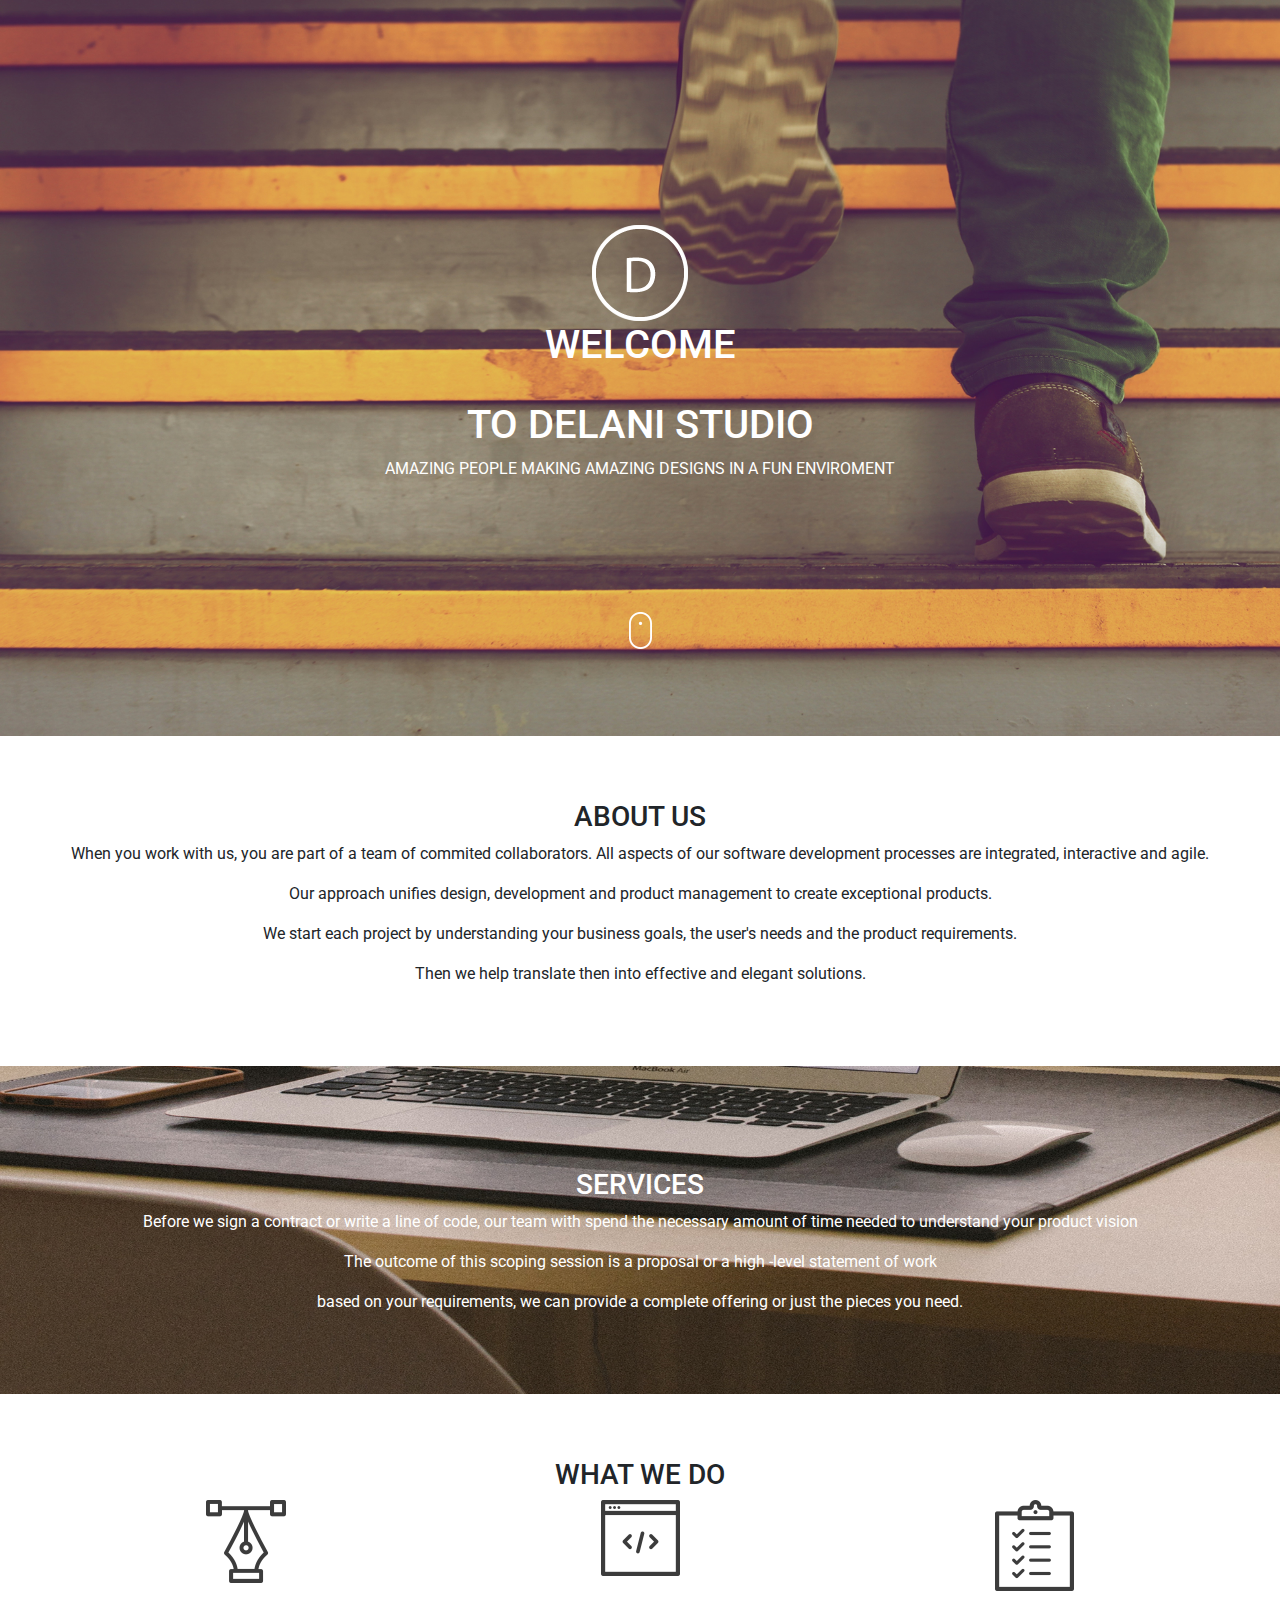
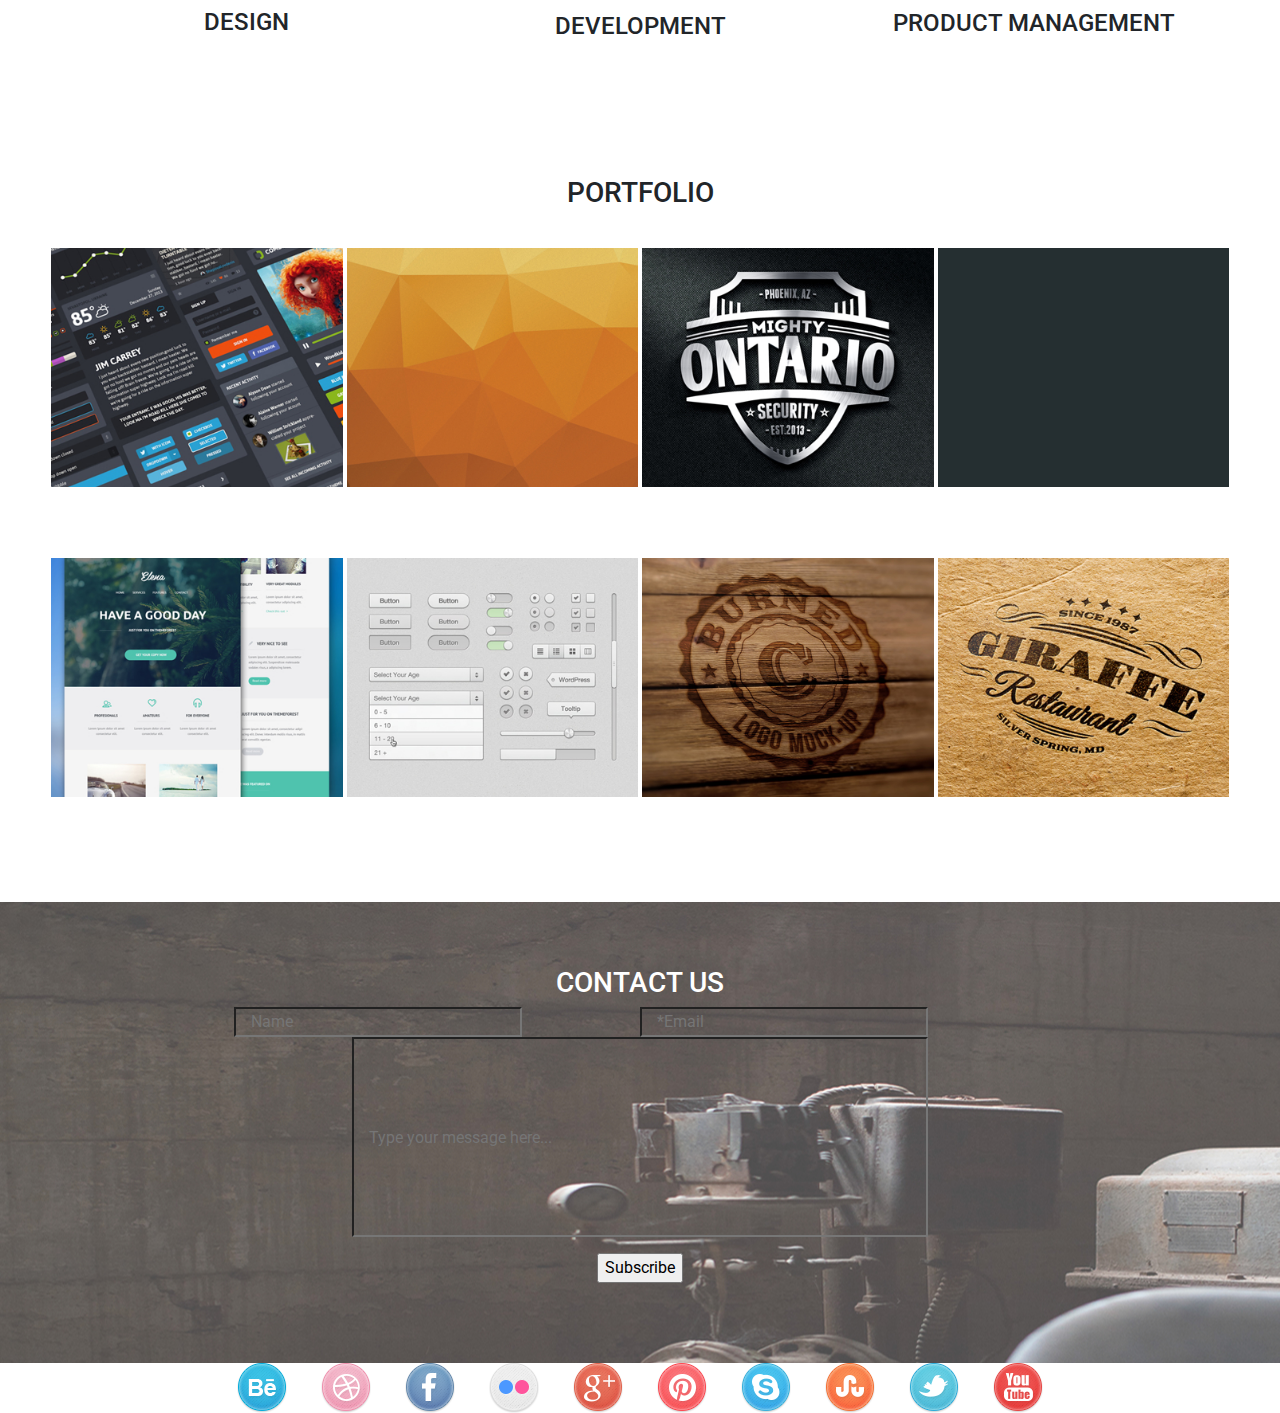
<file: index.html>
<!DOCTYPE html>
<html lang="en">

<head>
   <meta charset="UTF-8">
   <meta name="viewport" content="width=device-width, initial-scale=1.0">
   <meta http-equiv="X-UA-Compatible" content="ie=edge">
   <title>Delani Studio</title>

   <!-- Link styling -->
   <link rel="stylesheet" href="css/bootstrap.css" />
   <link rel="stylesheet" href="css/main.css" />
   <link href="https://fonts.googleapis.com/css?family=Roboto&display=swap" rel="stylesheet">
</head>

<body class="container-flex">
   <section id="landing">
      <article id="landingarticle">
         <img src="img/logo.png" />
         <h1>WELCOME</h1>
         </br>
         <h1>TO DELANI STUDIO</h1>
         <p>AMAZING PEOPLE MAKING AMAZING DESIGNS IN A FUN ENVIROMENT</p>
      </article>
      <a href="#contact"><img id="mousy" src="img/mouse_click.png" /></a>

   </section>

   <section id="about">
      <h3>ABOUT US</h3>
      <p>When you work with us, you are part of a team of commited collaborators. All aspects of our software
         development processes are integrated, interactive and agile.</p>
      <p>Our approach unifies design, development and product management to create exceptional products.</p>
      <p>We start each project by understanding your business goals, the user's needs and the product requirements.</p>
      <p>Then we help translate then into effective and elegant solutions.</p>
   </section>

   <section id="services">
      <h3>SERVICES</h3>
      <p>Before we sign a contract or write a line of code, our team with spend the necessary amount of time needed to
         understand your product vision</p>
      <p>The outcome of this scoping session is a proposal or a high -level statement of work</p>
      <p>based on your requirements, we can provide a complete offering or just the pieces you need.</p>
   </section>

   <section id="what-we-do">
      <h3>WHAT WE DO</h3>
      <div class="row">
         <article class="col-sm-12 col-md-4" id="wwd1">
            <img class="wwd" id="wwdimage1" src="img/services_icons/design_icon.png" />
            <h4>DESIGN</h4>
            <p class="wwd" id="wwdtext1">Our design practice offers a full range of services including brand strategy,
               interaction and visual design and user experience testing.
               Throughout your project, our designers create and implement visual design and workflows, solicit user
               feedback and work with you to make sure what gets built is what is needed.</p>
         </article>

         <article class="col-sm-12 col-md-4" id="wwd2">
            <img class="wwd" id="wwdimage2" src="img/services_icons/dev_icon.png" />
            <h4>DEVELOPMENT</h4>
            <p class="wwd" id="wwdtext2">All engineers are fluent in the latest enterprise, mobile and web development
               technologies.
               They collaborate with your team to write, and improve code on a daily basis, using proven practices such
               as test-driven development and pair programming.</p>
         </article>

         <article class="col-sm-12 col-md-4" id="wwd3">
            <img class="wwd" id="wwdimage3" src="img/services_icons/product_icon.png" />
            <h4>PRODUCT MANAGEMENT</h4>
            <p class="wwd" id="wwdtext3">Planning and development is iterative. Because we are constantly coding and
               testing, the products we build are always ready to go live.
               This iterative process allows for changes as business requirements evolve.</p>
         </article>
      </div>
   </section>

   <section>
      <h3>PORTFOLIO</h3>
      <div id="portfolio">
         <div class="row" id="wwdrow">
            <article class="col-sm-6 col-md-3" id="projecta">
               <h4>Project A</h4>
            </article>
            <article class="col-sm-6 col-md-3" id="projectb">
               <h4>Project B</h4>
            </article>
            <article class="col-sm-6 col-md-3" id="projectc">
               <h4>Project C</h4>
            </article>
            <article class="col-sm-6 col-md-3" id="projectd">
               <h4>Project D</h4>
            </article>
         </div>
         <div class="row" id="wwdrow">
            <article class="col-sm-6 col-md-3" id="projecte">
               <h4>Project E</h4>
            </article>
            <article class="col-sm-6 col-md-3" id="projectf">
               <h4>Project F</h4>
            </article>
            <article class="col-sm-6 col-md-3" id="projectg">
               <h4>Project G</h4>
            </article>
            <article class="col-sm-6 col-md-3" id="projecth">
               <h4>Project H</h4>
            </article>
         </div>
      </div>
   </section>

   <section id="contact">
      <a name="contact"></a>
      <h3>CONTACT US</h3>
      <!-- Begin Mailchimp Signup Form -->
      <div id="mc_embed_signup">
         <form action="https://github.us4.list-manage.com/subscribe/post?u=7afb3cec567d57361d8930e8f&amp;id=b25b31d276"
            method="post" id="mc-embedded-subscribe-form" name="mc-embedded-subscribe-form" class="validate"
            target="_blank" novalidate>
            <div id="mc_embed_signup_scroll" class="form-group">
               <div class="mc-field-group">
                  <input type="text" value="" name="NAME" class="col-sm-12 col-md-3" id="mce-NAME" placeholder="Name">
               </div>
               <div class="mc-field-group">
                  <input type="email" value="" name="EMAIL" class="required email col-sm-12 col-md-3" id="mce-EMAIL" placeholder="*Email">
               </div>
               
               <div class="mc-field-group form-group">
                  <input type="text" value="" name="MESSAGE" class="col-sm-12 col-md-6" id="mce-MESSAGE" row="8" placeholder="Type your message here...">
               </div>
               <div id="mce-responses" class="clear">
                  <div class="response" id="mce-error-response" style="display:none"></div>
                  <div class="response" id="mce-success-response" style="display:none"></div>
               </div>
               <!-- real people should not fill this in and expect good things - do not remove this or risk form bot signups-->
               <div style="position: absolute; left: -5000px;" aria-hidden="true"><input type="text"
                     name="b_7afb3cec567d57361d8930e8f_b25b31d276" tabindex="-1" value=""></div>
               <div class="clear"><input type="submit" value="Subscribe" name="subscribe" id="mc-embedded-subscribe"
                     class="button"></div>
            </div>
         </form>
      </div>
      <!--End mc_embed_signup-->

      <!-- <form>
         <div class="form-inline">
            <input id="name" class="form-control col-sm-12 col-md-3" type="text" placeholder="Name: "/>
            <input id="email" class="form-control col-sm-12 col-md-3" type="text" placeholder="Email: "/>
         </div>
         </br>
         <div class="form-group col-sm-12 col-md-6">
            <textarea class="form-control" id="message" rows="8" placeholder="Your message here..."></textarea></br>
         </div>
         <input class="btn btn-default" type="submit" name="Send"/>
      </form> -->
   </section>
   <footer>
      <a href="" class="col-sm-1 col-md-1"><img src="./img/social_icons/behance.png"/></a>
      <a href="" class="col-sm-1 col-md-1"><img src="./img/social_icons/dribble.png"/></a>
      <a href="https://facebook.com" class="col-sm-1 col-md-1"><img src="./img/social_icons/facebook.png"/></a>
      <a href="" class="col-sm-1 col-md-1"><img src="./img/social_icons/flickr.png"/></a>
      <a href="" class="col-sm-1 col-md-1"><img src="./img/social_icons/g_plus.png"/></a>
      <a href="" class="col-sm-1 col-md-1"><img src="./img/social_icons/pinterest.png"/></a>
      <a href="" class="col-sm-1 col-md-1"><img src="./img/social_icons/skype.png"/></a>
      <a href="" class="col-sm-1 col-md-1"><img src="./img/social_icons/stumble_upon.png"/></a>
      <a href="https://twitter.com" class="col-sm-1 col-md-1"><img src="./img/social_icons/twitter.png"/></a>
      <a href="https://youtube.com" class="col-sm-1 col-md-1"><img src="./img/social_icons/you_tube.png"/></a>
   </footer>

   <script src="https://code.jquery.com/jquery-3.4.1.min.js" integrity="sha256-CSXorXvZcTkaix6Yvo6HppcZGetbYMGWSFlBw8HfCJo=" crossorigin="anonymous"></script>
   <script src="./js/main.js"></script>
   <script type='text/javascript' src='//s3.amazonaws.com/downloads.mailchimp.com/js/mc-validate.js'></script>
   <script type='text/javascript'>(function ($) { window.fnames = new Array(); window.ftypes = new Array(); fnames[0] = 'EMAIL'; ftypes[0] = 'email'; fnames[1] = 'NAME'; ftypes[1] = 'text'; fnames[3] = 'MESSAGE'; ftypes[3] = 'text'; }(jQuery)); var $mcj = jQuery.noConflict(true);</script>
</body>

</html>
</file>
<file: css/main.css>
body{
   font-family: 'Roboto', sans-serif;
}
section{
   text-align: center;
   height: max-content;
   padding: 5%;
}

/* CSS for landing page */
#landing{
   background-image: url(../img/backgrounds/h_img.jpg);
   color: white;
   background-size: cover;
}
#landingarticle{
   padding-top: 14%;
}
#mousy{
   padding-top: 10%;
   padding-bottom: 2%;
}

/* CSS for About Section*/

/* CSS for Services Section*/
#services{
   background-image: url(../img/backgrounds/s_image.jpg);
   background-size: cover;
   color: white;
   padding-top: 8%;
}

/* CSS for What-we-do Section*/
#wwd1 img{
   margin-bottom: 7%;
}
#wwd2 img{
   margin-bottom: 10%;
}
#wwd3 img{
   margin-bottom: 5%;
}
#wwd1 h4{
   margin-bottom: 2%;
}
#wwd2 h4{
   margin-bottom: 2%;
}
#wwd3 h4{
   margin-bottom: 2%;
}

#wwdtext1{
   display: none;
}
#wwdtext2{
   display: none;
}
#wwdtext3{
   display: none;
}

/* CSS for Portfolio Section*/
#wwdrow{
   margin-bottom: 10px;
}
#wwdrow article{
   width: 366px;
   height: 300px;
   background-size: 100%;
   background-position: center;
   background-repeat: no-repeat;
   border: 2px solid white;
}
#wwdrow article:hover{
   opacity: 0.5;
}
#wwdrow article h4{
   border: 2px solid white;
   color: white;
   margin-top: 40%;
   display: none;
}
#projecta{
   background-image: url(../img/portfolio/work1.jpg);
}
#projectb{
   background-image: url(../img/portfolio/work2.jpg);
}
#projectc{
   background-image: url(../img/portfolio/work3.jpg);
}
#projectd{
   background-image: url(../img/portfolio/work4.jpg);
}
#projecte{
   background-image: url(../img/portfolio/work5.jpg);
}
#projectf{
   background-image: url(../img/portfolio/work6.jpg);
}
#projectg{
   background-image: url(../img/portfolio/work7.jpg);
}
#projecth{
   background-image: url(../img/portfolio/work8.jpg);
}

/* CSS for Contact us Page*/
#contact{
   background-image: url(../img/backgrounds/c_image.jpg);
   color: white;
}

.mc-field-group input{
   background: transparent;
}
#mce-NAME{
   float: left;
   margin-left: 170px;
}
#mce-MESSAGE{
   height: 200px;
}
#mce-EMAIL{
   margin-left: -170px;
}

/* CSS for Footer*/
footer{
   text-align: center;
}
</file>
